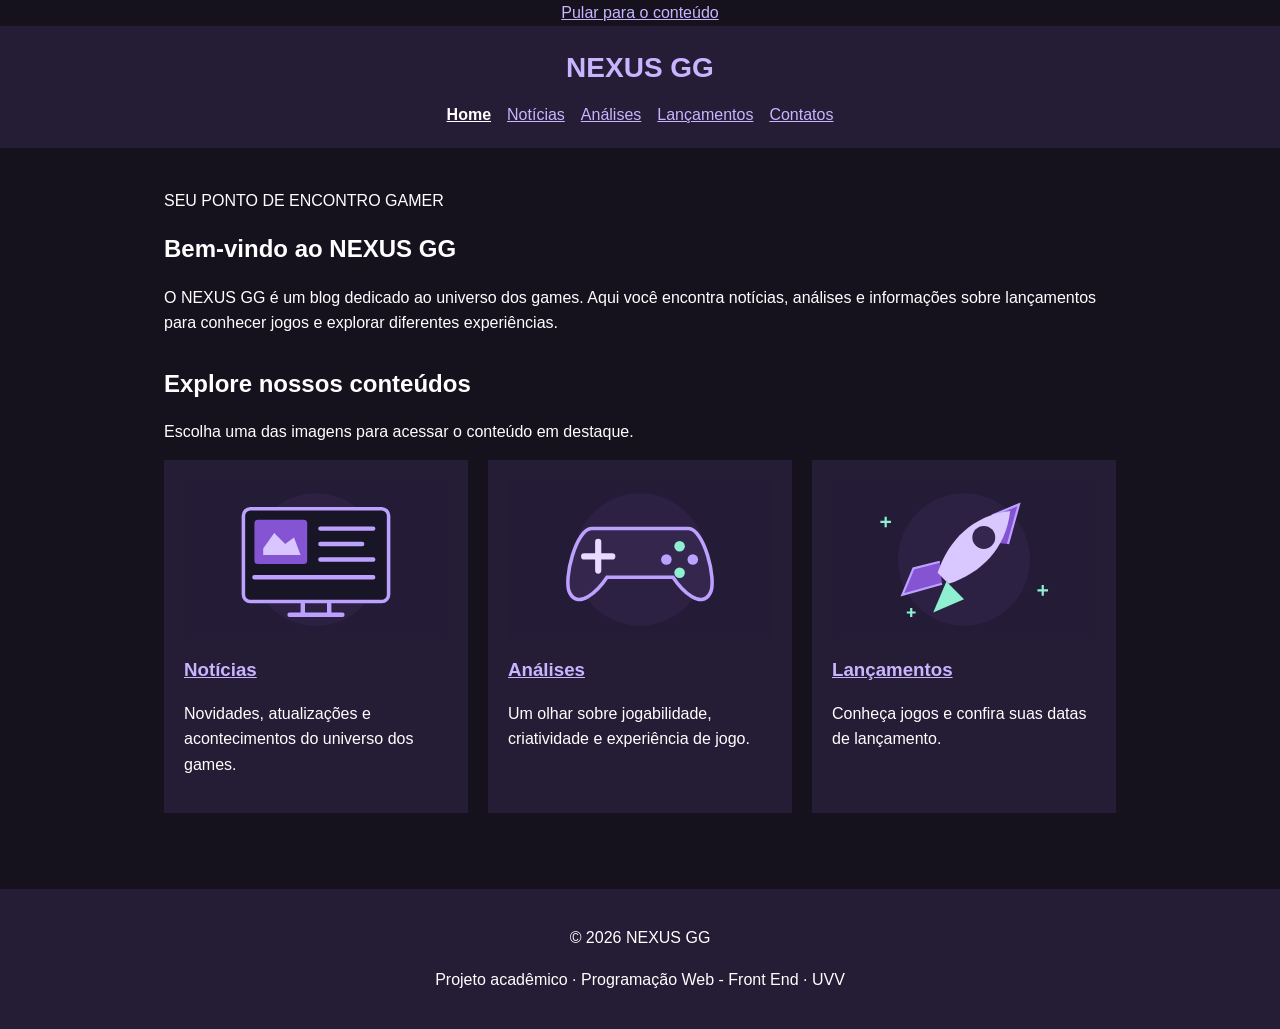
<file: index.html>
<!DOCTYPE html>
<html lang="pt-BR">
<head>
  <meta charset="UTF-8">
  <meta name="viewport" content="width=device-width, initial-scale=1.0">
  <meta name="description" content="NEXUS GG: blog acadêmico sobre notícias, análises e lançamentos de games.">
  <title>Home | NEXUS GG</title>
  <link rel="stylesheet" href="css/style.css">
</head>
<body>
  <a class="skip" href="#conteudo">Pular para o conteúdo</a>
  <header><div class="header-inner"><a class="brand" href="index.html">NEXUS <span>GG</span></a><nav aria-label="Navegação principal"><a href="index.html" aria-current="page">Home</a><a href="noticias.html">Notícias</a><a href="analises.html">Análises</a><a href="lancamentos.html">Lançamentos</a><a href="contatos.html">Contatos</a></nav></div></header>
  <main id="conteudo"><section class="intro"><p class="eyebrow">SEU PONTO DE ENCONTRO GAMER</p><h1>Bem-vindo ao NEXUS GG</h1><p>O NEXUS GG é um blog dedicado ao universo dos games. Aqui você encontra notícias, análises e informações sobre lançamentos para conhecer jogos e explorar diferentes experiências.</p></section><section aria-labelledby="destaques"><h2 id="destaques">Explore nossos conteúdos</h2><p>Escolha uma das imagens para acessar o conteúdo em destaque.</p><div class="cards"><article class="card"><a class="image-link" href="noticias.html"><img src="assets/images/noticias.svg" alt="Ilustração de um monitor com notícias de games — acessar Notícias" width="600" height="360"></a><div class="card-text"><h3><a href="noticias.html">Notícias</a></h3><p>Novidades, atualizações e acontecimentos do universo dos games.</p></div></article><article class="card"><a class="image-link" href="analises.html"><img src="assets/images/analises.svg" alt="Ilustração de um controle de videogame — acessar Análises" width="600" height="360"></a><div class="card-text"><h3><a href="analises.html">Análises</a></h3><p>Um olhar sobre jogabilidade, criatividade e experiência de jogo.</p></div></article><article class="card"><a class="image-link" href="lancamentos.html"><img src="assets/images/lancamentos.svg" alt="Ilustração de um foguete entre estrelas — acessar Lançamentos" width="600" height="360"></a><div class="card-text"><h3><a href="lancamentos.html">Lançamentos</a></h3><p>Conheça jogos e confira suas datas de lançamento.</p></div></article></div></section></main>
  <footer><p>© 2026 NEXUS GG</p><p>Projeto acadêmico · Programação Web - Front End · UVV</p></footer>
</body>
</html>
</file>
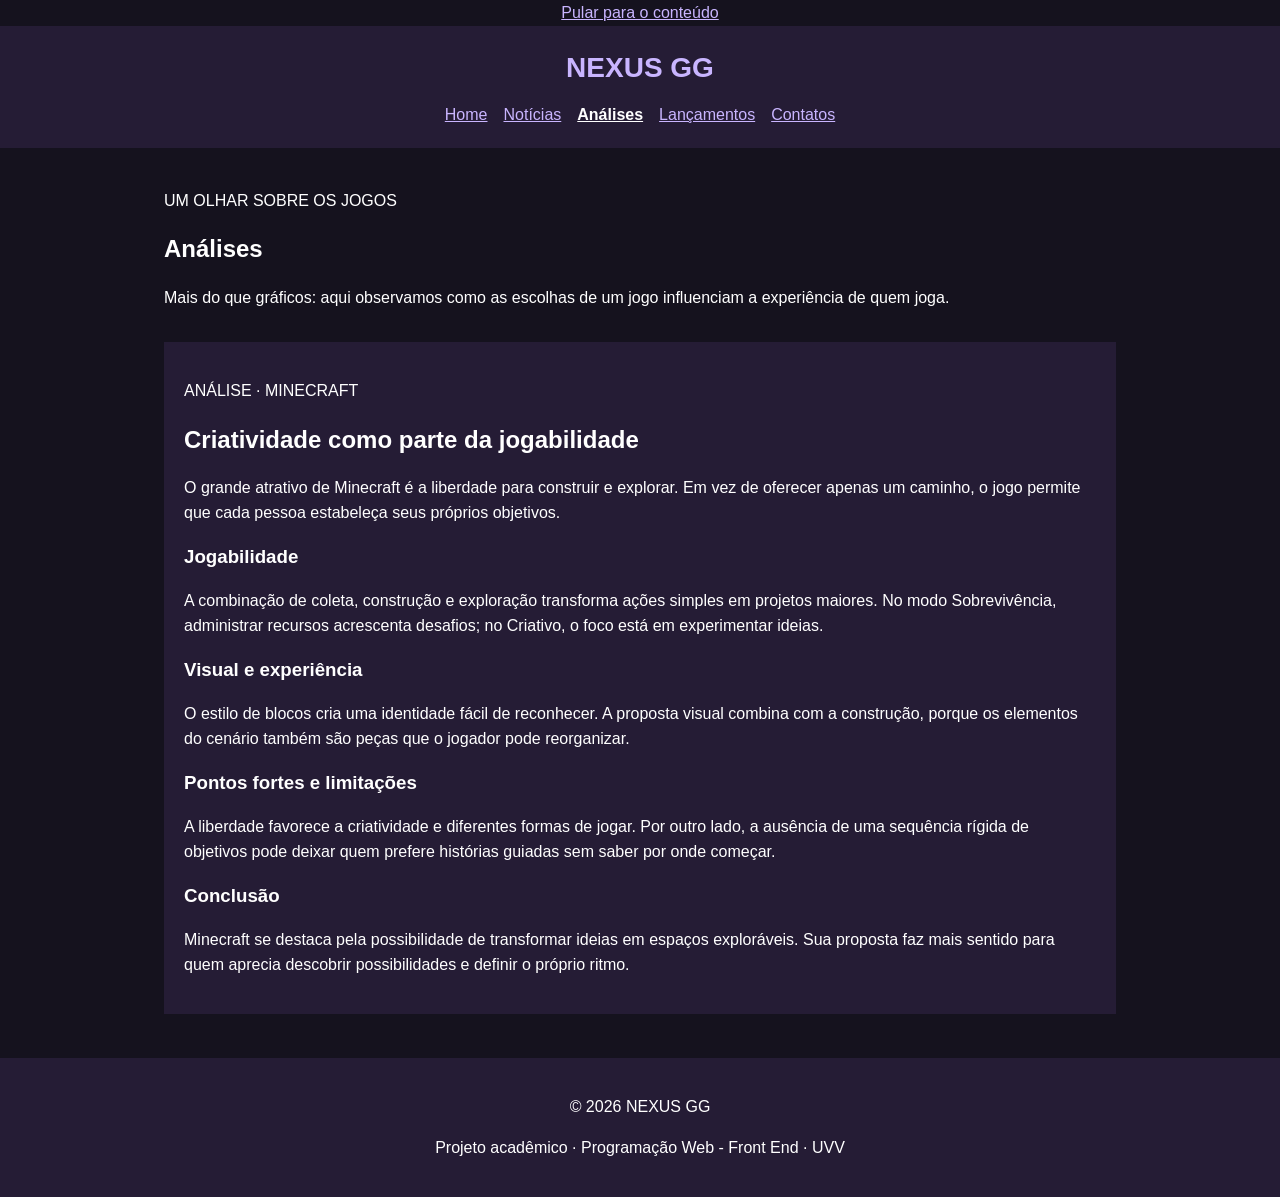
<file: analises.html>
<!DOCTYPE html>
<html lang="pt-BR">
<head>
  <meta charset="UTF-8">
  <meta name="viewport" content="width=device-width, initial-scale=1.0">
  <meta name="description" content="NEXUS GG: blog acadêmico sobre notícias, análises e lançamentos de games.">
  <title>Análises | NEXUS GG</title>
  <link rel="stylesheet" href="css/style.css">
</head>
<body>
  <a class="skip" href="#conteudo">Pular para o conteúdo</a>
  <header><div class="header-inner"><a class="brand" href="index.html">NEXUS <span>GG</span></a><nav aria-label="Navegação principal"><a href="index.html">Home</a><a href="noticias.html">Notícias</a><a href="analises.html" aria-current="page">Análises</a><a href="lancamentos.html">Lançamentos</a><a href="contatos.html">Contatos</a></nav></div></header>
  <main id="conteudo"><section class="intro"><p class="eyebrow">UM OLHAR SOBRE OS JOGOS</p><h1>Análises</h1><p>Mais do que gráficos: aqui observamos como as escolhas de um jogo influenciam a experiência de quem joga.</p></section><article class="post"><p class="eyebrow">ANÁLISE · MINECRAFT</p><h2>Criatividade como parte da jogabilidade</h2><p>O grande atrativo de Minecraft é a liberdade para construir e explorar. Em vez de oferecer apenas um caminho, o jogo permite que cada pessoa estabeleça seus próprios objetivos.</p><h3>Jogabilidade</h3><p>A combinação de coleta, construção e exploração transforma ações simples em projetos maiores. No modo Sobrevivência, administrar recursos acrescenta desafios; no Criativo, o foco está em experimentar ideias.</p><h3>Visual e experiência</h3><p>O estilo de blocos cria uma identidade fácil de reconhecer. A proposta visual combina com a construção, porque os elementos do cenário também são peças que o jogador pode reorganizar.</p><h3>Pontos fortes e limitações</h3><p>A liberdade favorece a criatividade e diferentes formas de jogar. Por outro lado, a ausência de uma sequência rígida de objetivos pode deixar quem prefere histórias guiadas sem saber por onde começar.</p><h3>Conclusão</h3><p>Minecraft se destaca pela possibilidade de transformar ideias em espaços exploráveis. Sua proposta faz mais sentido para quem aprecia descobrir possibilidades e definir o próprio ritmo.</p></article></main>
  <footer><p>© 2026 NEXUS GG</p><p>Projeto acadêmico · Programação Web - Front End · UVV</p></footer>
</body>
</html>
</file>
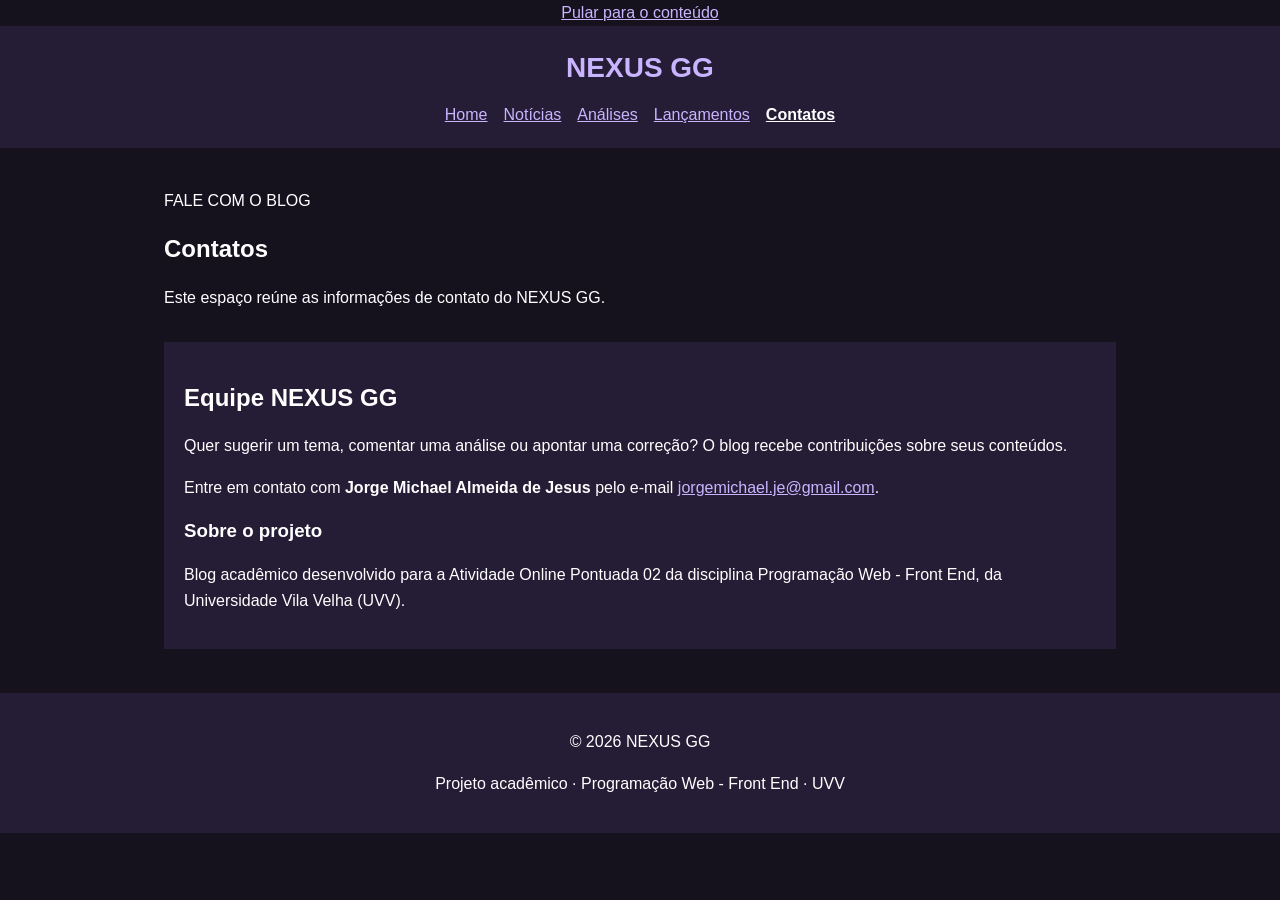
<file: contatos.html>
<!DOCTYPE html>
<html lang="pt-BR">
<head>
  <meta charset="UTF-8">
  <meta name="viewport" content="width=device-width, initial-scale=1.0">
  <meta name="description" content="NEXUS GG: blog acadêmico sobre notícias, análises e lançamentos de games.">
  <title>Contatos | NEXUS GG</title>
  <link rel="stylesheet" href="css/style.css">
</head>
<body>
  <a class="skip" href="#conteudo">Pular para o conteúdo</a>
  <header><div class="header-inner"><a class="brand" href="index.html">NEXUS <span>GG</span></a><nav aria-label="Navegação principal"><a href="index.html">Home</a><a href="noticias.html">Notícias</a><a href="analises.html">Análises</a><a href="lancamentos.html">Lançamentos</a><a href="contatos.html" aria-current="page">Contatos</a></nav></div></header>
  <main id="conteudo"><section class="intro"><p class="eyebrow">FALE COM O BLOG</p><h1>Contatos</h1><p>Este espaço reúne as informações de contato do NEXUS GG.</p></section><section class="post"><h2>Equipe NEXUS GG</h2><p>Quer sugerir um tema, comentar uma análise ou apontar uma correção? O blog recebe contribuições sobre seus conteúdos.</p><p>Entre em contato com <strong>Jorge Michael Almeida de Jesus</strong> pelo e-mail <a href="mailto:jorgemichael.je@gmail.com">jorgemichael.je@gmail.com</a>.</p><h3>Sobre o projeto</h3><p>Blog acadêmico desenvolvido para a Atividade Online Pontuada 02 da disciplina Programação Web - Front End, da Universidade Vila Velha (UVV).</p></section></main>
  <footer><p>© 2026 NEXUS GG</p><p>Projeto acadêmico · Programação Web - Front End · UVV</p></footer>
</body>
</html>
</file>
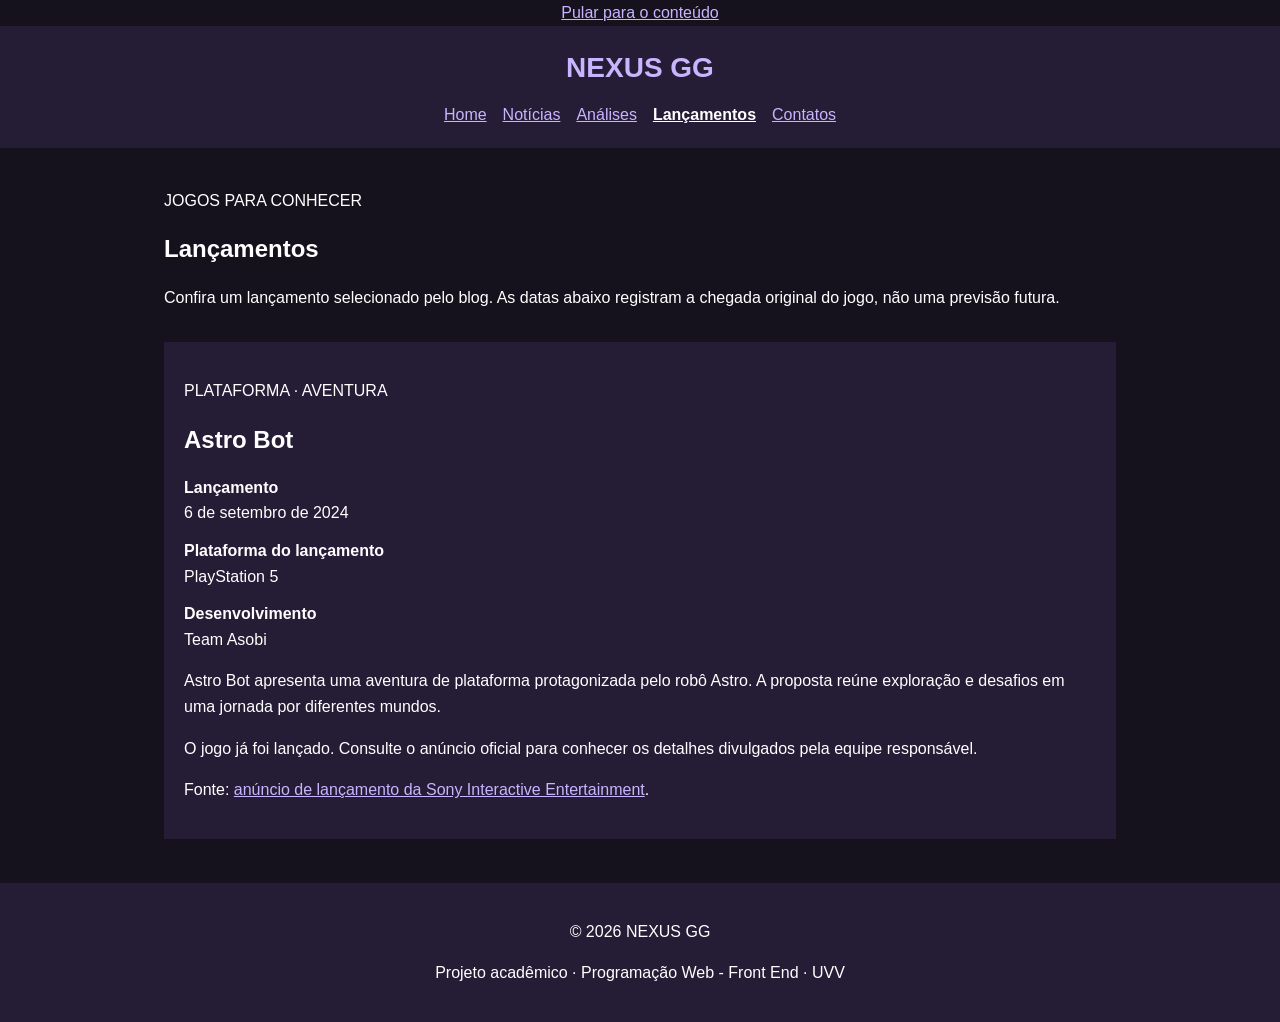
<file: lancamentos.html>
<!DOCTYPE html>
<html lang="pt-BR">
<head>
  <meta charset="UTF-8">
  <meta name="viewport" content="width=device-width, initial-scale=1.0">
  <meta name="description" content="NEXUS GG: blog acadêmico sobre notícias, análises e lançamentos de games.">
  <title>Lançamentos | NEXUS GG</title>
  <link rel="stylesheet" href="css/style.css">
</head>
<body>
  <a class="skip" href="#conteudo">Pular para o conteúdo</a>
  <header><div class="header-inner"><a class="brand" href="index.html">NEXUS <span>GG</span></a><nav aria-label="Navegação principal"><a href="index.html">Home</a><a href="noticias.html">Notícias</a><a href="analises.html">Análises</a><a href="lancamentos.html" aria-current="page">Lançamentos</a><a href="contatos.html">Contatos</a></nav></div></header>
  <main id="conteudo"><section class="intro"><p class="eyebrow">JOGOS PARA CONHECER</p><h1>Lançamentos</h1><p>Confira um lançamento selecionado pelo blog. As datas abaixo registram a chegada original do jogo, não uma previsão futura.</p></section><article class="post"><p class="eyebrow">PLATAFORMA · AVENTURA</p><h2>Astro Bot</h2><dl><dt>Lançamento</dt><dd><time datetime="2024-09-06">6 de setembro de 2024</time></dd><dt>Plataforma do lançamento</dt><dd>PlayStation 5</dd><dt>Desenvolvimento</dt><dd>Team Asobi</dd></dl><p>Astro Bot apresenta uma aventura de plataforma protagonizada pelo robô Astro. A proposta reúne exploração e desafios em uma jornada por diferentes mundos.</p><p>O jogo já foi lançado. Consulte o anúncio oficial para conhecer os detalhes divulgados pela equipe responsável.</p><p class="source">Fonte: <a href="https://sonyinteractive.com/en/press-releases/2024/embark-on-a-galactic-quest-with-astro-bot-launching-today-on-playstation-5/">anúncio de lançamento da Sony Interactive Entertainment</a>.</p></article></main>
  <footer><p>© 2026 NEXUS GG</p><p>Projeto acadêmico · Programação Web - Front End · UVV</p></footer>
</body>
</html>
</file>
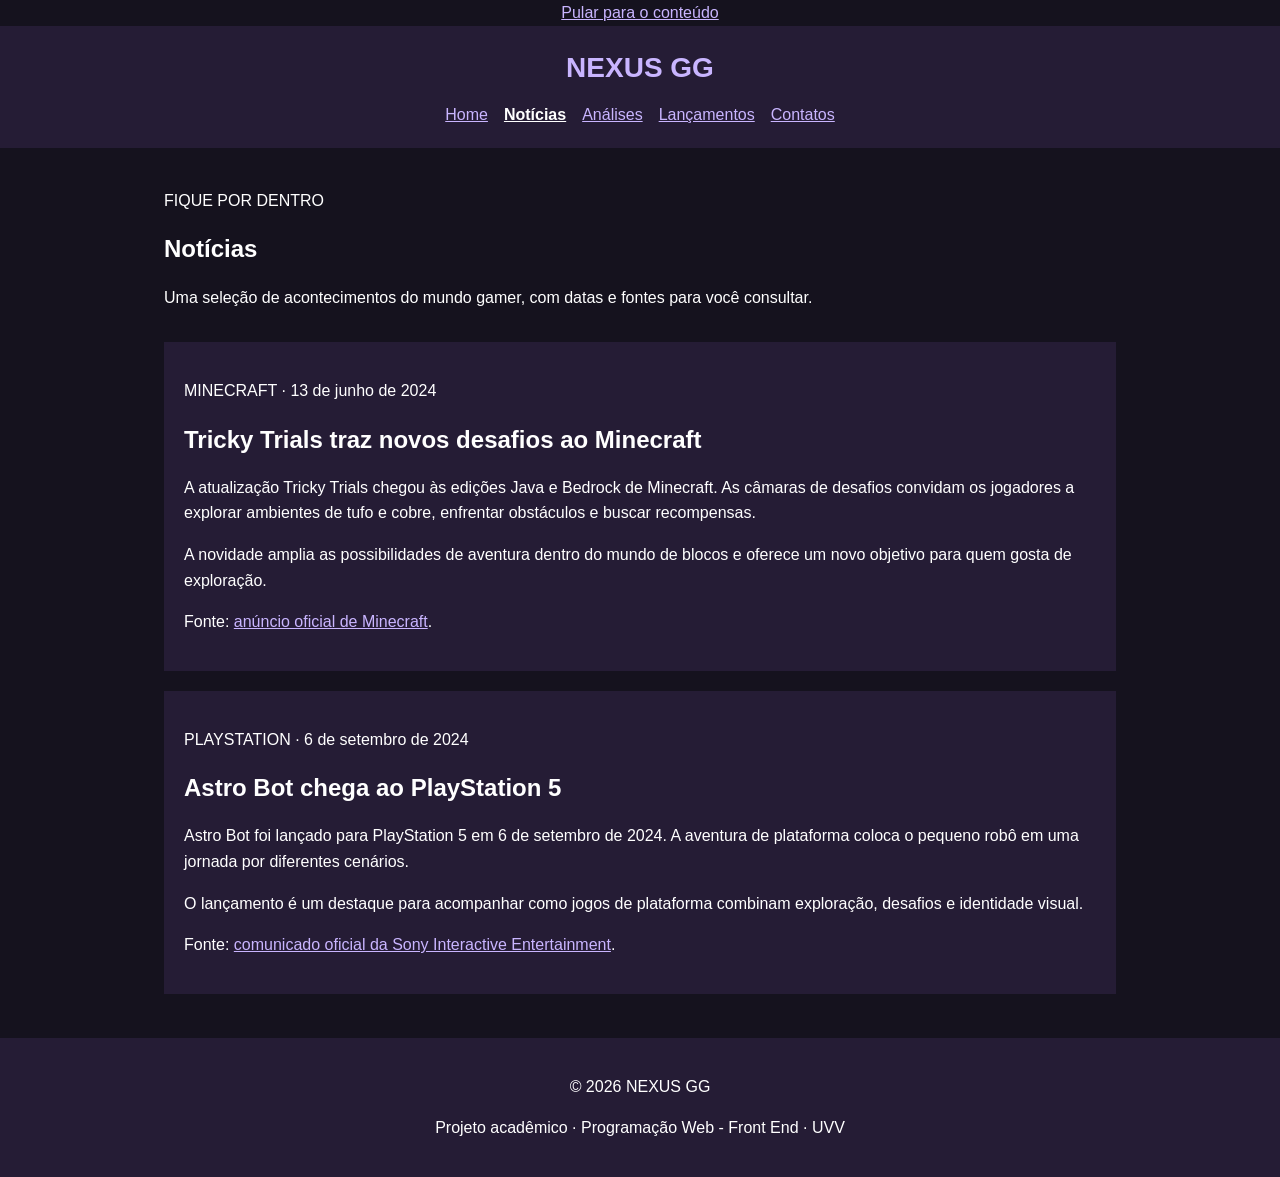
<file: noticias.html>
<!DOCTYPE html>
<html lang="pt-BR">
<head>
  <meta charset="UTF-8">
  <meta name="viewport" content="width=device-width, initial-scale=1.0">
  <meta name="description" content="NEXUS GG: blog acadêmico sobre notícias, análises e lançamentos de games.">
  <title>Notícias | NEXUS GG</title>
  <link rel="stylesheet" href="css/style.css">
</head>
<body>
  <a class="skip" href="#conteudo">Pular para o conteúdo</a>
  <header><div class="header-inner"><a class="brand" href="index.html">NEXUS <span>GG</span></a><nav aria-label="Navegação principal"><a href="index.html">Home</a><a href="noticias.html" aria-current="page">Notícias</a><a href="analises.html">Análises</a><a href="lancamentos.html">Lançamentos</a><a href="contatos.html">Contatos</a></nav></div></header>
  <main id="conteudo"><section class="intro"><p class="eyebrow">FIQUE POR DENTRO</p><h1>Notícias</h1><p>Uma seleção de acontecimentos do mundo gamer, com datas e fontes para você consultar.</p></section><article class="post"><p class="eyebrow">MINECRAFT · <time datetime="2024-06-13">13 de junho de 2024</time></p><h2>Tricky Trials traz novos desafios ao Minecraft</h2><p>A atualização Tricky Trials chegou às edições Java e Bedrock de Minecraft. As câmaras de desafios convidam os jogadores a explorar ambientes de tufo e cobre, enfrentar obstáculos e buscar recompensas.</p><p>A novidade amplia as possibilidades de aventura dentro do mundo de blocos e oferece um novo objetivo para quem gosta de exploração.</p><p class="source">Fonte: <a href="https://www.minecraft.net/en-us/article/play-tricky-trials-update-today">anúncio oficial de Minecraft</a>.</p></article><article class="post"><p class="eyebrow">PLAYSTATION · <time datetime="2024-09-06">6 de setembro de 2024</time></p><h2>Astro Bot chega ao PlayStation 5</h2><p>Astro Bot foi lançado para PlayStation 5 em 6 de setembro de 2024. A aventura de plataforma coloca o pequeno robô em uma jornada por diferentes cenários.</p><p>O lançamento é um destaque para acompanhar como jogos de plataforma combinam exploração, desafios e identidade visual.</p><p class="source">Fonte: <a href="https://sonyinteractive.com/en/press-releases/2024/embark-on-a-galactic-quest-with-astro-bot-launching-today-on-playstation-5/">comunicado oficial da Sony Interactive Entertainment</a>.</p></article></main>
  <footer><p>© 2026 NEXUS GG</p><p>Projeto acadêmico · Programação Web - Front End · UVV</p></footer>
</body>
</html>
</file>
<file: css/style.css>
*{box-sizing:border-box}

body{margin:0;background:#15121e;color:#fff;font-family:Arial,sans-serif;line-height:1.6}

header,footer{background:#251c35;padding:20px;text-align:center}

a{color:#c9b5ff}

.brand{font-size:28px;font-weight:bold;text-decoration:none}

nav{display:flex;justify-content:center;flex-wrap:wrap;gap:16px;margin-top:12px}

nav a[aria-current]{color:#fff;font-weight:bold}

main{max-width:1000px;margin:auto;padding:24px}

section{margin-bottom:32px}

.cards{display:grid;grid-template-columns:repeat(3,1fr);gap:20px}

.card,.post{background:#251c35;padding:20px;margin-bottom:20px}

img{display:block;width:100%;height:auto}

h1,h2,h3{line-height:1.3}

dt{font-weight:bold}

dd{margin:0 0 12px}

.skip{display:block;text-align:center}

@media(max-width:700px){

    .cards{grid-template-columns:1fr}

}
</file>
